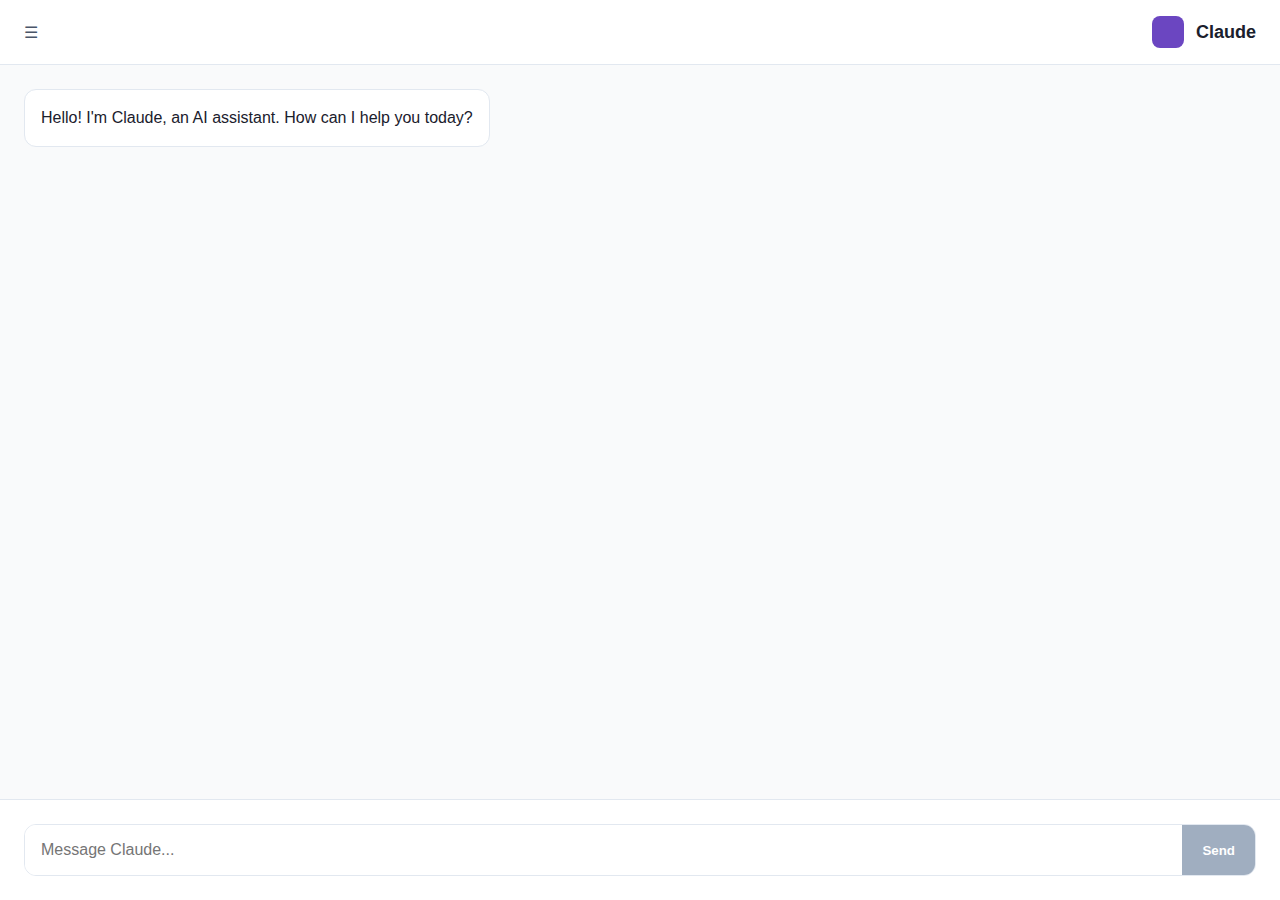
<file: frontend/index.html>
<!DOCTYPE html>
<html lang="en">
<head>
    <meta charset="UTF-8">
    <meta name="viewport" content="width=device-width, initial-scale=1.0">
    <title>Claude-like Chat Interface</title>
    <link rel="stylesheet" href="./style.css">
    <script src="https://ajax.googleapis.com/ajax/libs/jquery/3.4.1/jquery.min.js"></script>
</head>
<body>
    <div class="header">
        <button class="sidebar-toggle">☰</button>
        <div class="logo">
            <div class="logo-icon"></div>
            <div class="logo-text">Claude</div>
        </div>
    </div>

    <div class="main-container">

        <div class="content">
            <div class="messages-container" id="messages-container">
                <div class="message assistant-message">
                    
                    <div class="message-content">
                        Hello! I'm Claude, an AI assistant. How can I help you today?
                    </div>
                </div>
                <!-- Messages will be added here via JavaScript -->
            </div>

            <div class="input-container">
                <div class="input-box">
                    <textarea class="message-input" id="message-input" placeholder="Message Claude..." rows="1"></textarea>
                    <button class="send-button" id="send-button" disabled>Send</button>
                </div>
            </div>
        </div>
    </div>
    <script src="./script.js"></script>
</body>
</html>
</file>
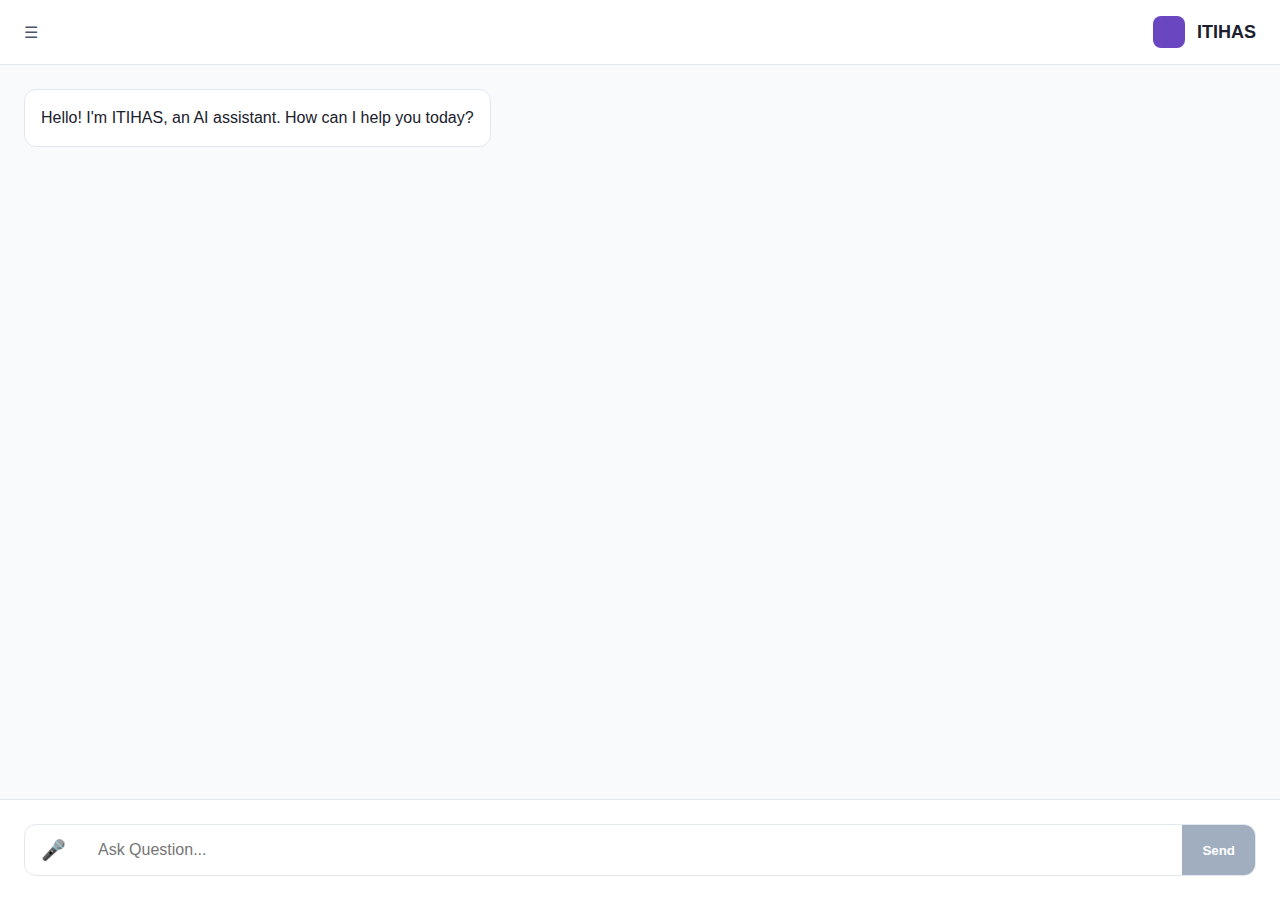
<file: templates/index.html>
<!DOCTYPE html>
<html lang="en">

<head>
    <meta charset="UTF-8">
    <meta name="viewport" content="width=device-width, initial-scale=1.0">
    <title>ITIHAS</title>
    <script src="https://ajax.googleapis.com/ajax/libs/jquery/3.4.1/jquery.min.js"></script>
    <style>
        :root {
            --primary-color: #6B46C1;
            --bg-color: #F9FAFB;
            --text-color: #1A202C;
            --light-gray: #E2E8F0;
            --medium-gray: #A0AEC0;
            --dark-gray: #4A5568;
            --border-radius: 12px;
            --font-family: -apple-system, BlinkMacSystemFont, 'Segoe UI', Roboto, Oxygen, Ubuntu, Cantarell, 'Open Sans', 'Helvetica Neue', sans-serif;
        }

        * {
            margin: 0;
            padding: 0;
            box-sizing: border-box;
        }

        body {
            font-family: var(--font-family);
            background-color: var(--bg-color);
            color: var(--text-color);
            display: flex;
            flex-direction: column;
            height: 100vh;
        }

        .header {
            display: flex;
            justify-content: space-between;
            align-items: center;
            padding: 16px 24px;
            border-bottom: 1px solid var(--light-gray);
            background-color: white;
        }

        .logo {
            display: flex;
            align-items: center;
            gap: 12px;
        }

        .logo-icon {
            width: 32px;
            height: 32px;
            background-color: var(--primary-color);
            border-radius: 8px;
        }

        .logo-text {
            font-size: 18px;
            font-weight: 600;
        }

        .sidebar-toggle {
            background: none;
            border: none;
            cursor: pointer;
            color: var(--dark-gray);
            font-size: 16px;
        }

        .main-container {
            display: flex;
            flex: 1;
            overflow: hidden;
        }

        .sidebar {
            width: 250px;
            background-color: white;
            border-right: 1px solid var(--light-gray);
            padding: 20px;
            display: flex;
            flex-direction: column;
            gap: 16px;
        }

        .content {
            flex: 1;
            display: flex;
            flex-direction: column;
            overflow: hidden;
        }

        .messages-container {
            flex: 1;
            padding: 24px;
            overflow-y: auto;
            display: flex;
            flex-direction: column;
            gap: 24px;
        }

        .message {
            max-width: 80%;
            padding: 16px;
            border-radius: var(--border-radius);
            line-height: 1.5;
        }

        .human-message {
            align-self: flex-end;
            background-color: #E9D8FD;
        }

        .assistant-message {
            align-self: flex-start;
            background-color: white;
            border: 1px solid var(--light-gray);
        }

        .message-content {
            font-size: 16px;
        }

        .input-container {
            padding: 24px;
            border-top: 1px solid var(--light-gray);
            background-color: white;
        }

        .input-box {
            display: flex;
            border: 1px solid var(--light-gray);
            border-radius: var(--border-radius);
            overflow: hidden;
        }

        .message-input {
            flex: 1;
            padding: 16px;
            border: none;
            outline: none;
            resize: none;
            font-family: var(--font-family);
            font-size: 16px;
        }

        .send-button {
            background-color: var(--primary-color);
            color: white;
            border: none;
            padding: 0 20px;
            cursor: pointer;
            font-weight: 600;
        }

        .send-button:disabled {
            background-color: var(--medium-gray);
            cursor: not-allowed;
        }

        .mic-button {
            background: none;
            border: none;
            padding: 0 16px;
            font-size: 20px;
            cursor: pointer;
            color: var(--dark-gray);
        }

        .mic-button.listening {
            color: red;
        }

        @media (max-width: 768px) {
            .sidebar {
                display: none;
            }
        }
    </style>
</head>

<body>
    <div class="header">
        <button class="sidebar-toggle">☰</button>
        <div class="logo">
            <div class="logo-icon"></div>
            <div class="logo-text">ITIHAS</div>
        </div>
    </div>

    <div class="main-container">
        <!-- Optional sidebar here -->
        <div class="sidebar" style="display: none;"></div>

        <div class="content">
            <div class="messages-container" id="messages-container">
                <div class="message assistant-message">
                    <div class="message-content">Hello! I'm ITIHAS, an AI assistant. How can I help you today?</div>
                </div>
            </div>

            <div class="input-container">
                <div class="input-box">
                    <button id="mic-button" class="mic-button">🎤</button>
                    <textarea class="message-input" id="message-input" placeholder="Ask Question..." rows="1"></textarea>
                    <button class="send-button" id="send-button" disabled>Send</button>
                </div>
            </div>
        </div>
    </div>

    <script>
        const messagesContainer = document.getElementById('messages-container');
        const messageInput = document.getElementById('message-input');
        const sendButton = document.getElementById('send-button');
        const sidebarToggle = document.querySelector('.sidebar-toggle');
        const sidebar = document.querySelector('.sidebar');
        const micButton = document.getElementById('mic-button');

        const SpeechRecognition = window.SpeechRecognition || window.webkitSpeechRecognition;
        const recognition = new SpeechRecognition();
        recognition.continuous = false;
        recognition.interimResults = false;
        recognition.lang = 'en-US';

        micButton.addEventListener('click', () => {
            if (micButton.classList.contains('listening')) {
                recognition.stop();
                micButton.classList.remove('listening');
            } else {
                recognition.start();
                micButton.classList.add('listening');
            }
        });

        recognition.onresult = function (event) {
            const transcript = event.results[0][0].transcript;
            messageInput.value = transcript;
            sendButton.disabled = false;
            micButton.classList.remove('listening');
            sendMessage();
        };

        recognition.onerror = function (event) {
            console.error('Speech recognition error:', event.error);
            micButton.classList.remove('listening');
        };

        function speak(text) {
            const synth = window.speechSynthesis;
            const utterance = new SpeechSynthesisUtterance(text);
            utterance.rate = 1;
            utterance.pitch = 1;
            synth.speak(utterance);
        }

        messageInput.addEventListener('input', () => {
            messageInput.style.height = 'auto';
            messageInput.style.height = messageInput.scrollHeight + 'px';
            sendButton.disabled = messageInput.value.trim() === '';
        });

        sendButton.addEventListener('click', sendMessage);

        messageInput.addEventListener('keydown', (e) => {
            if (e.key === 'Enter' && !e.shiftKey) {
                e.preventDefault();
                if (!sendButton.disabled) {
                    sendMessage();
                }
            }
        });

        sidebarToggle.addEventListener('click', () => {
            sidebar.style.display = sidebar.style.display === 'none' ? 'flex' : 'none';
        });

        function sendMessage() {
            const messageText = messageInput.value.trim();
            if (!messageText) return;

            addMessage(messageText, 'human');
            messageInput.value = '';
            messageInput.style.height = 'auto';
            sendButton.disabled = true;

            const loadingMessage = addMessage('Thinking...', 'assistant');

            generateResponse(messageText, function (response) {
                messagesContainer.removeChild(loadingMessage);
                addMessage(response, 'assistant');
                speak(response);
                messagesContainer.scrollTop = messagesContainer.scrollHeight;
            });

            messagesContainer.scrollTop = messagesContainer.scrollHeight;
        }

        function addMessage(text, sender) {
            const messageDiv = document.createElement('div');
            messageDiv.className = `message ${sender}-message`;

            const contentDiv = document.createElement('div');
            contentDiv.className = 'message-content';
            contentDiv.innerText = text;

            messageDiv.appendChild(contentDiv);
            messagesContainer.appendChild(messageDiv);

            return messageDiv;
        }

        // Simple mock response generator
               function generateResponse(message, callback) {
            const url = "http://127.0.0.1:5000/predict_answer";

            $.ajax({
                type: "POST",
                url: url,
                data: {
                    question: message
                },
                success: function(data) {
                    console.log("Response received:", data);
                    callback(data.answer);
                },
                error: function(xhr, status, error) {
                    console.error("API error:", error);
                    callback("Sorry, I couldn't process your request at the moment. Please try again later.");
                },
                timeout: 10000
            });
        }
    </script>
</body>

</html>
</file>
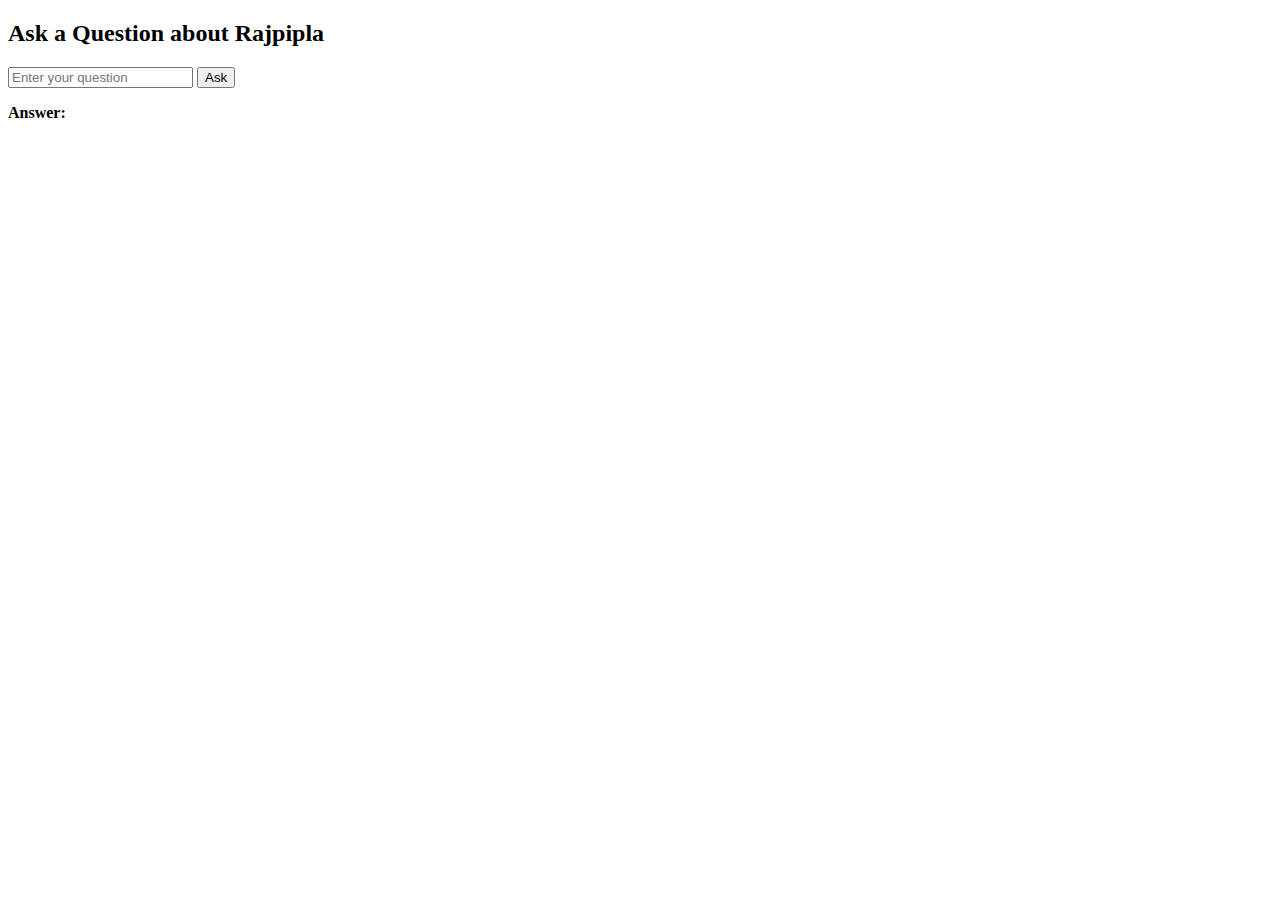
<file: generative/Frontend.html>
<!DOCTYPE html>
<html>
<head>
  <title>QA Chat</title>
</head>
<body>
  <h2>Ask a Question about Rajpipla</h2>
  <input type="text" id="question" placeholder="Enter your question">
  <button onclick="askQuestion()">Ask</button>
  <p><strong>Answer:</strong> <span id="answer"></span></p>

  <script>
    async function askQuestion() {
      const question = document.getElementById("question").value;

      try {
        const res = await fetch("http://127.0.0.1:8080/ask", {
          method: "POST",
          headers: { "Content-Type": "application/json" },
          body: JSON.stringify({ question })
        });

        const data = await res.json();
        document.getElementById("answer").textContent = data.answer || "No answer found.";
      } catch (error) {
        console.error("Error:", error);
        document.getElementById("answer").textContent = "Failed to connect to server.";
      }
    }
  </script>
</body>
</html>
</file>
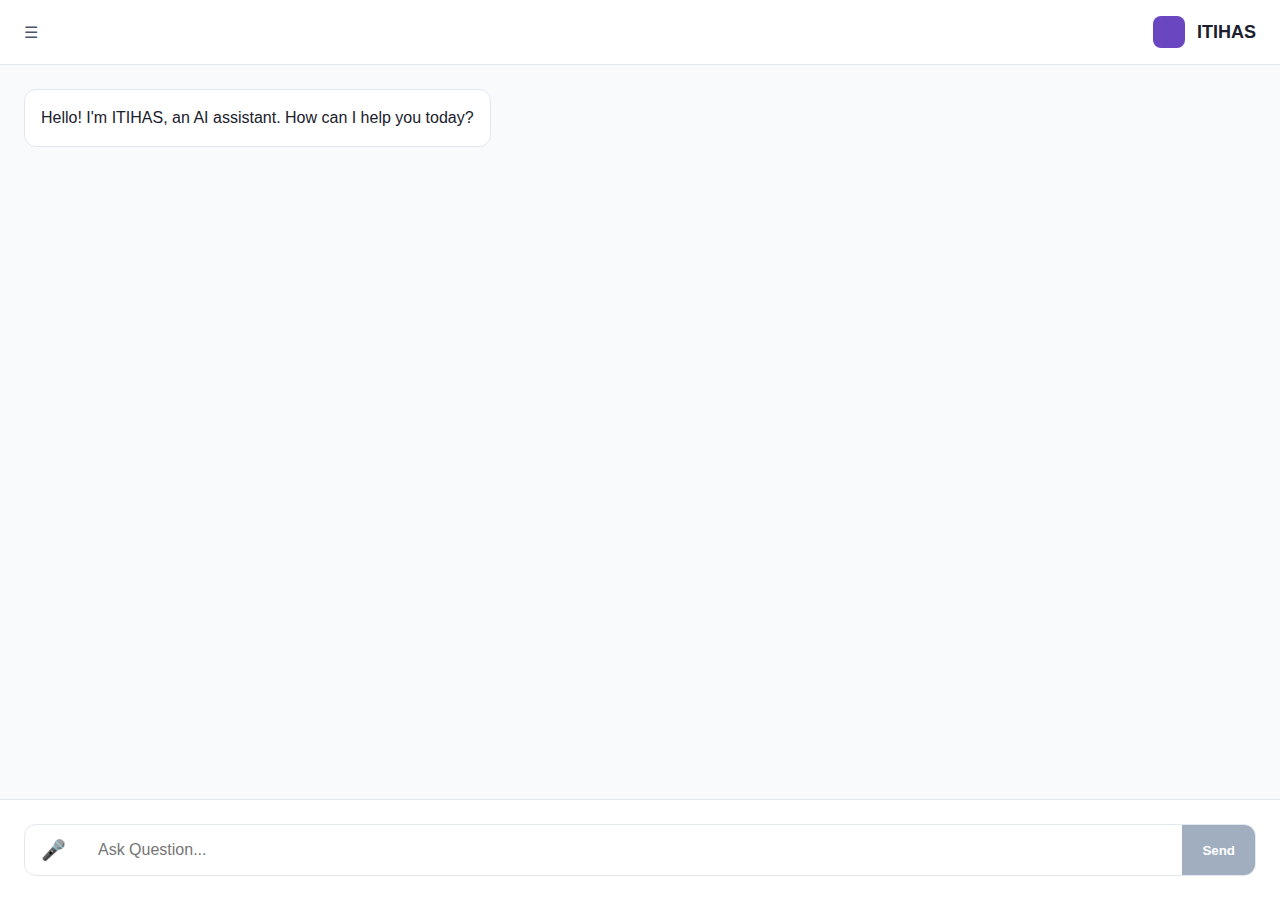
<file: templates/index1.html>
<!DOCTYPE html>
<html lang="en">

<head>
    <meta charset="UTF-8">
    <meta name="viewport" content="width=device-width, initial-scale=1.0">
    <title>ITIHAS</title>
    <script src="https://ajax.googleapis.com/ajax/libs/jquery/3.4.1/jquery.min.js"></script>
    <style>
         :root {
            --primary-color: #6B46C1;
            --bg-color: #F9FAFB;
            --text-color: #1A202C;
            --light-gray: #E2E8F0;
            --medium-gray: #A0AEC0;
            --dark-gray: #4A5568;
            --border-radius: 12px;
            --font-family: -apple-system, BlinkMacSystemFont, 'Segoe UI', Roboto, Oxygen, Ubuntu, Cantarell, 'Open Sans', 'Helvetica Neue', sans-serif;
        }

        * {
            margin: 0;
            padding: 0;
            box-sizing: border-box;
        }

        body {
            font-family: var(--font-family);
            background-color: var(--bg-color);
            color: var(--text-color);
            display: flex;
            flex-direction: column;
            height: 100vh;
        }

        .header {
            display: flex;
            justify-content: space-between;
            align-items: center;
            padding: 16px 24px;
            border-bottom: 1px solid var(--light-gray);
            background-color: white;
        }

        .logo {
            display: flex;
            align-items: center;
            gap: 12px;
        }

        .logo-icon {
            width: 32px;
            height: 32px;
            background-color: var(--primary-color);
            border-radius: 8px;
        }

        .logo-text {
            font-size: 18px;
            font-weight: 600;
        }

        .nav-buttons {
            display: flex;
            gap: 12px;
        }

        .nav-button {
            padding: 8px 12px;
            background: none;
            border: 1px solid var(--light-gray);
            border-radius: var(--border-radius);
            font-size: 14px;
            cursor: pointer;
            color: var(--dark-gray);
        }

        .nav-button:hover {
            background-color: var(--light-gray);
        }

        .sidebar-toggle {
            background: none;
            border: none;
            cursor: pointer;
            color: var(--dark-gray);
            font-size: 16px;
        }

        .main-container {
            display: flex;
            flex: 1;
            overflow: hidden;
        }

        .sidebar {
            width: 250px;
            background-color: white;
            border-right: 1px solid var(--light-gray);
            padding: 20px;
            display: flex;
            flex-direction: column;
            gap: 16px;
        }

        .new-chat-btn {
            display: flex;
            align-items: center;
            gap: 8px;
            padding: 12px;
            background-color: var(--primary-color);
            color: white;
            border: none;
            border-radius: var(--border-radius);
            font-weight: 600;
            cursor: pointer;
        }

        .chats-container {
            flex: 1;
            overflow-y: auto;
        }

        .chat-item {
            padding: 12px;
            border-radius: var(--border-radius);
            margin-bottom: 8px;
            cursor: pointer;
        }

        .chat-item:hover {
            background-color: var(--light-gray);
        }

        .chat-title {
            font-size: 14px;
            overflow: hidden;
            text-overflow: ellipsis;
            white-space: nowrap;
        }

        .content {
            flex: 1;
            display: flex;
            flex-direction: column;
            overflow: hidden;
        }

        .messages-container {
            flex: 1;
            padding: 24px;
            overflow-y: auto;
            display: flex;
            flex-direction: column;
            gap: 24px;
        }

        .message {
            max-width: 80%;
            padding: 16px;
            border-radius: var(--border-radius);
            line-height: 1.5;
        }

        .human-message {
            align-self: flex-end;
            background-color: #E9D8FD;
        }

        .assistant-message {
            align-self: flex-start;
            background-color: white;
            border: 1px solid var(--light-gray);
        }

        .message-header {
            display: flex;
            align-items: center;
            gap: 8px;
            margin-bottom: 8px;
            font-weight: 600;
            color: var(--dark-gray);
        }

        .message-content {
            font-size: 16px;
            height: auto;
        }

        .input-container {
            padding: 24px;
            border-top: 1px solid var(--light-gray);
            background-color: white;
        }

        .input-box {
            display: flex;
            border: 1px solid var(--light-gray);
            border-radius: var(--border-radius);
            overflow: hidden;
        }

        .message-input {
            flex: 1;
            padding: 16px;
            border: none;
            outline: none;
            resize: none;
            min-height: 24px;
            max-height: 200px;
            font-family: var(--font-family);
            font-size: 16px;
        }

        .send-button {
            background-color: var(--primary-color);
            color: white;
            border: none;
            padding: 0 20px;
            cursor: pointer;
            font-weight: 600;
        }

        .send-button:disabled {
            background-color: var(--medium-gray);
            cursor: not-allowed;
        }

        .style-dropdown {
            margin-top: 12px;
            padding: 8px;
            border-radius: var(--border-radius);
            border: 1px solid var(--light-gray);
            font-family: var(--font-family);
        }

        .mic-button {
            background: none;
            border: none;
            padding: 0 16px;
            font-size: 20px;
            cursor: pointer;
            color: var(--dark-gray);
        }

        .mic-button.listening {
            color: red;
        }

        @media (max-width: 768px) {
            .sidebar {
                display: none;
            }
        }
    </style>
</head>

<body>
    <div class="header">
        <button class="sidebar-toggle">☰</button>
        <div class="logo">
            <div class="logo-icon"></div>
            <div class="logo-text">ITIHAS</div>
        </div>
    </div>

    <div class="main-container">

        <div class="content">
            <div class="messages-container" id="messages-container">
                <div class="message assistant-message">

                    <div class="message-content">
                        Hello! I'm ITIHAS, an AI assistant. How can I help you today?
                    </div>
                </div>
                <!-- Messages will be added here via JavaScript -->
            </div>

            <div class="input-container">
                <div class="input-box">
                    <button id="mic-button" class="mic-button">🎤</button>
                    <textarea class="message-input" id="message-input" placeholder="Ask Question..." rows="1"></textarea>
                    <button class="send-button" id="send-button" disabled>Send</button>
                </div>
            </div>
        </div>
    </div>
    <script>
        // DOM Elements
        const messagesContainer = document.getElementById('messages-container');
        const messageInput = document.getElementById('message-input');
        const sendButton = document.getElementById('send-button');
        const sidebarToggle = document.querySelector('.sidebar-toggle');
        const sidebar = document.querySelector('.sidebar');
        const micButton = document.getElementById('mic-button'); // New mic button

        // Speech Recognition Setup
        const SpeechRecognition = window.SpeechRecognition || window.webkitSpeechRecognition;
        const recognition = new SpeechRecognition();
        recognition.continuous = false;
        recognition.interimResults = false;
        recognition.lang = 'en-US';

        micButton.addEventListener('click', () => {
            if (micButton.classList.contains('listening')) {
                recognition.stop();
                micButton.classList.remove('listening');
            } else {
                recognition.start();
                micButton.classList.add('listening');
            }
        });

        recognition.onresult = function(event) {
            const transcript = event.results[0][0].transcript;
            messageInput.value = transcript;
            sendButton.disabled = false;
            micButton.classList.remove('listening');
            sendMessage(); // Auto-send on voice input
        };

        recognition.onerror = function(event) {
            console.error('Speech recognition error:', event.error);
            micButton.classList.remove('listening');
        };

        // Text-to-Speech function
        function speak(text) {
            const synth = window.speechSynthesis;
            const utterance = new SpeechSynthesisUtterance(text);
            utterance.rate = 1;
            utterance.pitch = 1;
            synth.speak(utterance);
        }

        // Auto-resize textarea
        messageInput.addEventListener('input', () => {
            messageInput.style.height = 'auto';
            messageInput.style.height = messageInput.scrollHeight + 'px';
            sendButton.disabled = messageInput.value.trim() === '';
        });

        // Send message on button click
        sendButton.addEventListener('click', sendMessage);

        // Send on Enter (without Shift)
        messageInput.addEventListener('keydown', (e) => {
            if (e.key === 'Enter' && !e.shiftKey) {
                e.preventDefault();
                if (!sendButton.disabled) {
                    sendMessage();
                }
            }
        });

        // Toggle sidebar
        sidebarToggle.addEventListener('click', () => {
            sidebar.style.display = sidebar.style.display === 'none' ? 'flex' : 'none';
        });

        // Handle sending messages
        function sendMessage() {
            const messageText = messageInput.value.trim();
            if (!messageText) return;

            addMessage(messageText, 'human');
            messageInput.value = '';
            messageInput.style.height = 'auto';
            sendButton.disabled = true;

            const loadingMessage = addMessage('Thinking...', 'assistant');

            generateResponse(messageText, function(response) {
                messagesContainer.removeChild(loadingMessage);
                addMessage(response, 'assistant');
                speak(response); // Speak the response
                messagesContainer.scrollTop = messagesContainer.scrollHeight;
            });

            messagesContainer.scrollTop = messagesContainer.scrollHeight;
        }

        // Add message to the chat
        function addMessage(text, sender) {
            const messageDiv = document.createElement('div');
            messageDiv.className = `message ${sender}-message`;

            const contentDiv = document.createElement('div');
            contentDiv.className = 'message-content';
            contentDiv.textContent = text;

            messageDiv.appendChild(contentDiv);
            messagesContainer.appendChild(messageDiv);
            return messageDiv;
        }

        // Generate a simple response from Flask backend
        function generateResponse(message, callback) {
            const url = "http://127.0.0.1:5000/predict_answer";

            $.ajax({
                type: "POST",
                url: url,
                data: {
                    question: message
                },
                success: function(data) {
                    console.log("Response received:", data);
                    callback(data.answer);
                },
                error: function(xhr, status, error) {
                    console.error("API error:", error);
                    callback("Sorry, I couldn't process your request at the moment. Please try again later.");
                },
                timeout: 10000
            });
        }

        // Set initial size of textarea
        messageInput.style.height = 'auto';
    </script>
</body>

</html>
</file>
<file: frontend/style.css>
:root {
    --primary-color: #6B46C1;
    --bg-color: #F9FAFB;
    --text-color: #1A202C;
    --light-gray: #E2E8F0;
    --medium-gray: #A0AEC0;
    --dark-gray: #4A5568;
    --border-radius: 12px;
    --font-family: -apple-system, BlinkMacSystemFont, 'Segoe UI', Roboto, Oxygen, Ubuntu, Cantarell, 'Open Sans', 'Helvetica Neue', sans-serif;
}

* {
    margin: 0;
    padding: 0;
    box-sizing: border-box;
}

body {
    font-family: var(--font-family);
    background-color: var(--bg-color);
    color: var(--text-color);
    display: flex;
    flex-direction: column;
    height: 100vh;
}

.header {
    display: flex;
    justify-content: space-between;
    align-items: center;
    padding: 16px 24px;
    border-bottom: 1px solid var(--light-gray);
    background-color: white;
}

.logo {
    display: flex;
    align-items: center;
    gap: 12px;
}

.logo-icon {
    width: 32px;
    height: 32px;
    background-color: var(--primary-color);
    border-radius: 8px;
}

.logo-text {
    font-size: 18px;
    font-weight: 600;
}

.nav-buttons {
    display: flex;
    gap: 12px;
}

.nav-button {
    padding: 8px 12px;
    background: none;
    border: 1px solid var(--light-gray);
    border-radius: var(--border-radius);
    font-size: 14px;
    cursor: pointer;
    color: var(--dark-gray);
}

.nav-button:hover {
    background-color: var(--light-gray);
}

.sidebar-toggle {
    background: none;
    border: none;
    cursor: pointer;
    color: var(--dark-gray);
    font-size: 16px;
}

.main-container {
    display: flex;
    flex: 1;
    overflow: hidden;
}

.sidebar {
    width: 250px;
    background-color: white;
    border-right: 1px solid var(--light-gray);
    padding: 20px;
    display: flex;
    flex-direction: column;
    gap: 16px;
}

.new-chat-btn {
    display: flex;
    align-items: center;
    gap: 8px;
    padding: 12px;
    background-color: var(--primary-color);
    color: white;
    border: none;
    border-radius: var(--border-radius);
    font-weight: 600;
    cursor: pointer;
}

.chats-container {
    flex: 1;
    overflow-y: auto;
}

.chat-item {
    padding: 12px;
    border-radius: var(--border-radius);
    margin-bottom: 8px;
    cursor: pointer;
}

.chat-item:hover {
    background-color: var(--light-gray);
}

.chat-title {
    font-size: 14px;
    overflow: hidden;
    text-overflow: ellipsis;
    white-space: nowrap;
}

.content {
    flex: 1;
    display: flex;
    flex-direction: column;
    overflow: hidden;
}

.messages-container {
    flex: 1;
    padding: 24px;
    overflow-y: auto;
    display: flex;
    flex-direction: column;
    gap: 24px;
}

.message {
    max-width: 80%;
    padding: 16px;
    border-radius: var(--border-radius);
    line-height: 1.5;
}

.human-message {
    align-self: flex-end;
    background-color: #E9D8FD;
}

.assistant-message {
    align-self: flex-start;
    background-color: white;
    border: 1px solid var(--light-gray);
}

.message-header {
    display: flex;
    align-items: center;
    gap: 8px;
    margin-bottom: 8px;
    font-weight: 600;
    color: var(--dark-gray);
}

.message-content {
    font-size: 16px;
    height: auto;
}

.input-container {
    padding: 24px;
    border-top: 1px solid var(--light-gray);
    background-color: white;
}

.input-box {
    display: flex;
    border: 1px solid var(--light-gray);
    border-radius: var(--border-radius);
    overflow: hidden;
}

.message-input {
    flex: 1;
    padding: 16px;
    border: none;
    outline: none;
    resize: none;
    min-height: 24px;
    max-height: 200px;
    font-family: var(--font-family);
    font-size: 16px;
}

.send-button {
    background-color: var(--primary-color);
    color: white;
    border: none;
    padding: 0 20px;
    cursor: pointer;
    font-weight: 600;
}

.send-button:disabled {
    background-color: var(--medium-gray);
    cursor: not-allowed;
}

.style-dropdown {
    margin-top: 12px;
    padding: 8px;
    border-radius: var(--border-radius);
    border: 1px solid var(--light-gray);
    font-family: var(--font-family);
}

@media (max-width: 768px) {
    .sidebar {
        display: none;
    }
}
</file>
